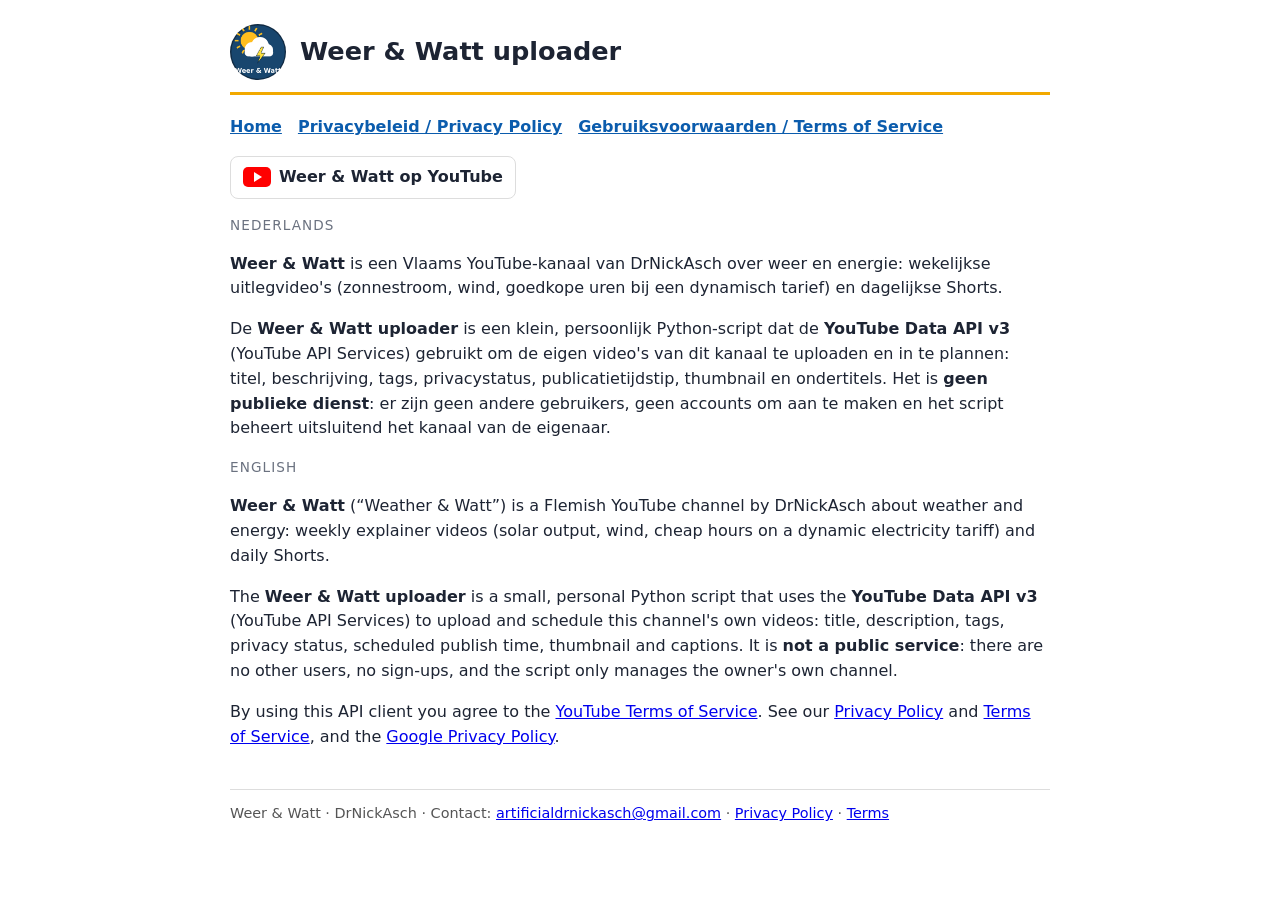
<file: index.html>
<!DOCTYPE html>
<html lang="nl">
<head>
<meta charset="utf-8"><meta name="viewport" content="width=device-width,initial-scale=1">
<title>Weer &amp; Watt uploader – Weer &amp; Watt (DrNickAsch)</title>
<link rel="stylesheet" href="style.css">
</head>
<body>
<header><img src="logo.png" alt="Weer &amp; Watt logo"><h1>Weer &amp; Watt uploader</h1></header>
<nav><a href="index.html">Home</a><a href="privacy-policy.html">Privacybeleid / Privacy Policy</a><a href="terms.html">Gebruiksvoorwaarden / Terms of Service</a></nav>

<p><a class="yt" href="https://www.youtube.com/channel/UCug-awgFMqr9zmJ0hz48T5A"><span class="play"></span>Weer &amp; Watt op YouTube</a></p>

<p class="lang">Nederlands</p>
<p><strong>Weer &amp; Watt</strong> is een Vlaams YouTube-kanaal van DrNickAsch over weer en energie: wekelijkse uitlegvideo's (zonnestroom, wind, goedkope uren bij een dynamisch tarief) en dagelijkse Shorts.</p>
<p>De <strong>Weer &amp; Watt uploader</strong> is een klein, persoonlijk Python-script dat de <strong>YouTube Data API v3</strong> (YouTube API Services) gebruikt om de eigen video's van dit kanaal te uploaden en in te plannen: titel, beschrijving, tags, privacystatus, publicatietijdstip, thumbnail en ondertitels. Het is <strong>geen publieke dienst</strong>: er zijn geen andere gebruikers, geen accounts om aan te maken en het script beheert uitsluitend het kanaal van de eigenaar.</p>

<p class="lang">English</p>
<p><strong>Weer &amp; Watt</strong> (“Weather &amp; Watt”) is a Flemish YouTube channel by DrNickAsch about weather and energy: weekly explainer videos (solar output, wind, cheap hours on a dynamic electricity tariff) and daily Shorts.</p>
<p>The <strong>Weer &amp; Watt uploader</strong> is a small, personal Python script that uses the <strong>YouTube Data API v3</strong> (YouTube API Services) to upload and schedule this channel's own videos: title, description, tags, privacy status, scheduled publish time, thumbnail and captions. It is <strong>not a public service</strong>: there are no other users, no sign-ups, and the script only manages the owner's own channel.</p>

<p>By using this API client you agree to the <a href="https://www.youtube.com/t/terms">YouTube Terms of Service</a>. See our <a href="privacy-policy.html">Privacy Policy</a> and <a href="terms.html">Terms of Service</a>, and the <a href="http://www.google.com/policies/privacy">Google Privacy Policy</a>.</p>

<footer>Weer &amp; Watt · DrNickAsch · Contact: <a href="mailto:artificialdrnickasch@gmail.com">artificialdrnickasch@gmail.com</a> · <a href="privacy-policy.html">Privacy Policy</a> · <a href="terms.html">Terms</a></footer>
</body>
</html>
</file>
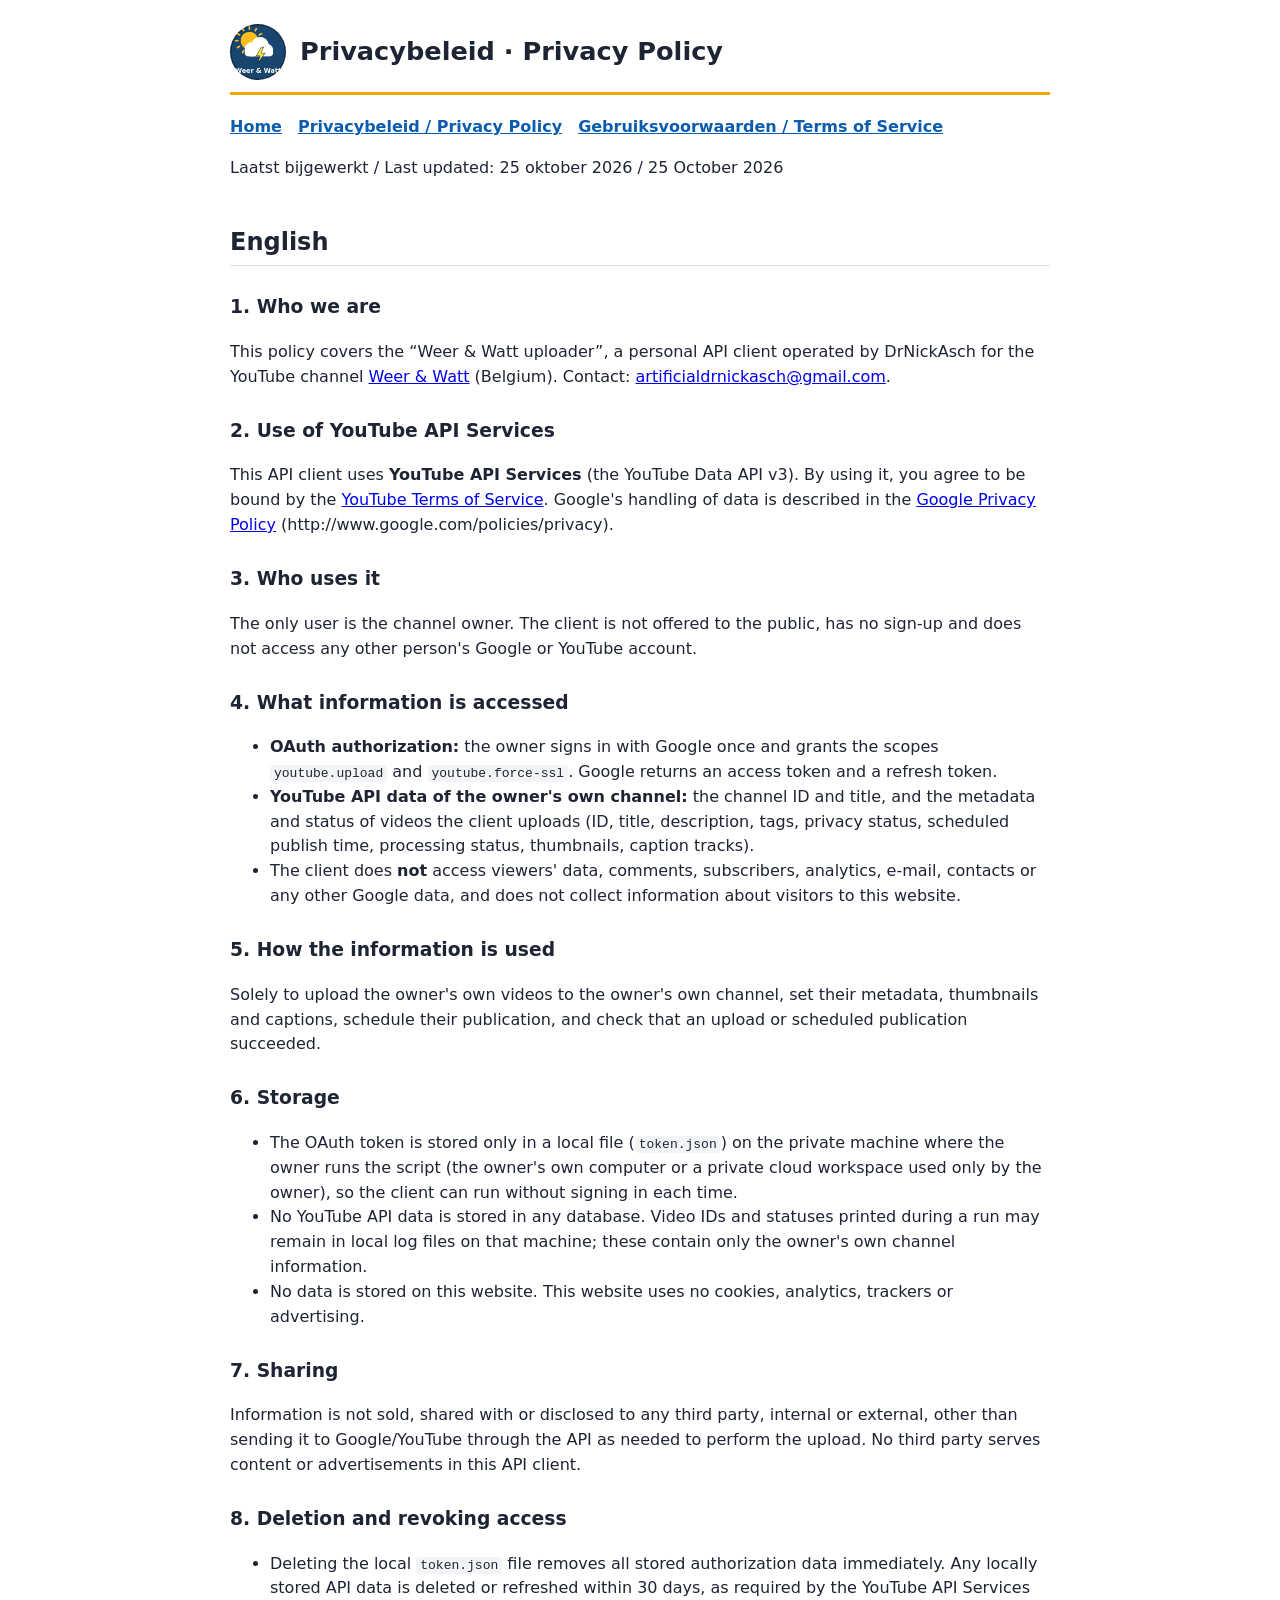
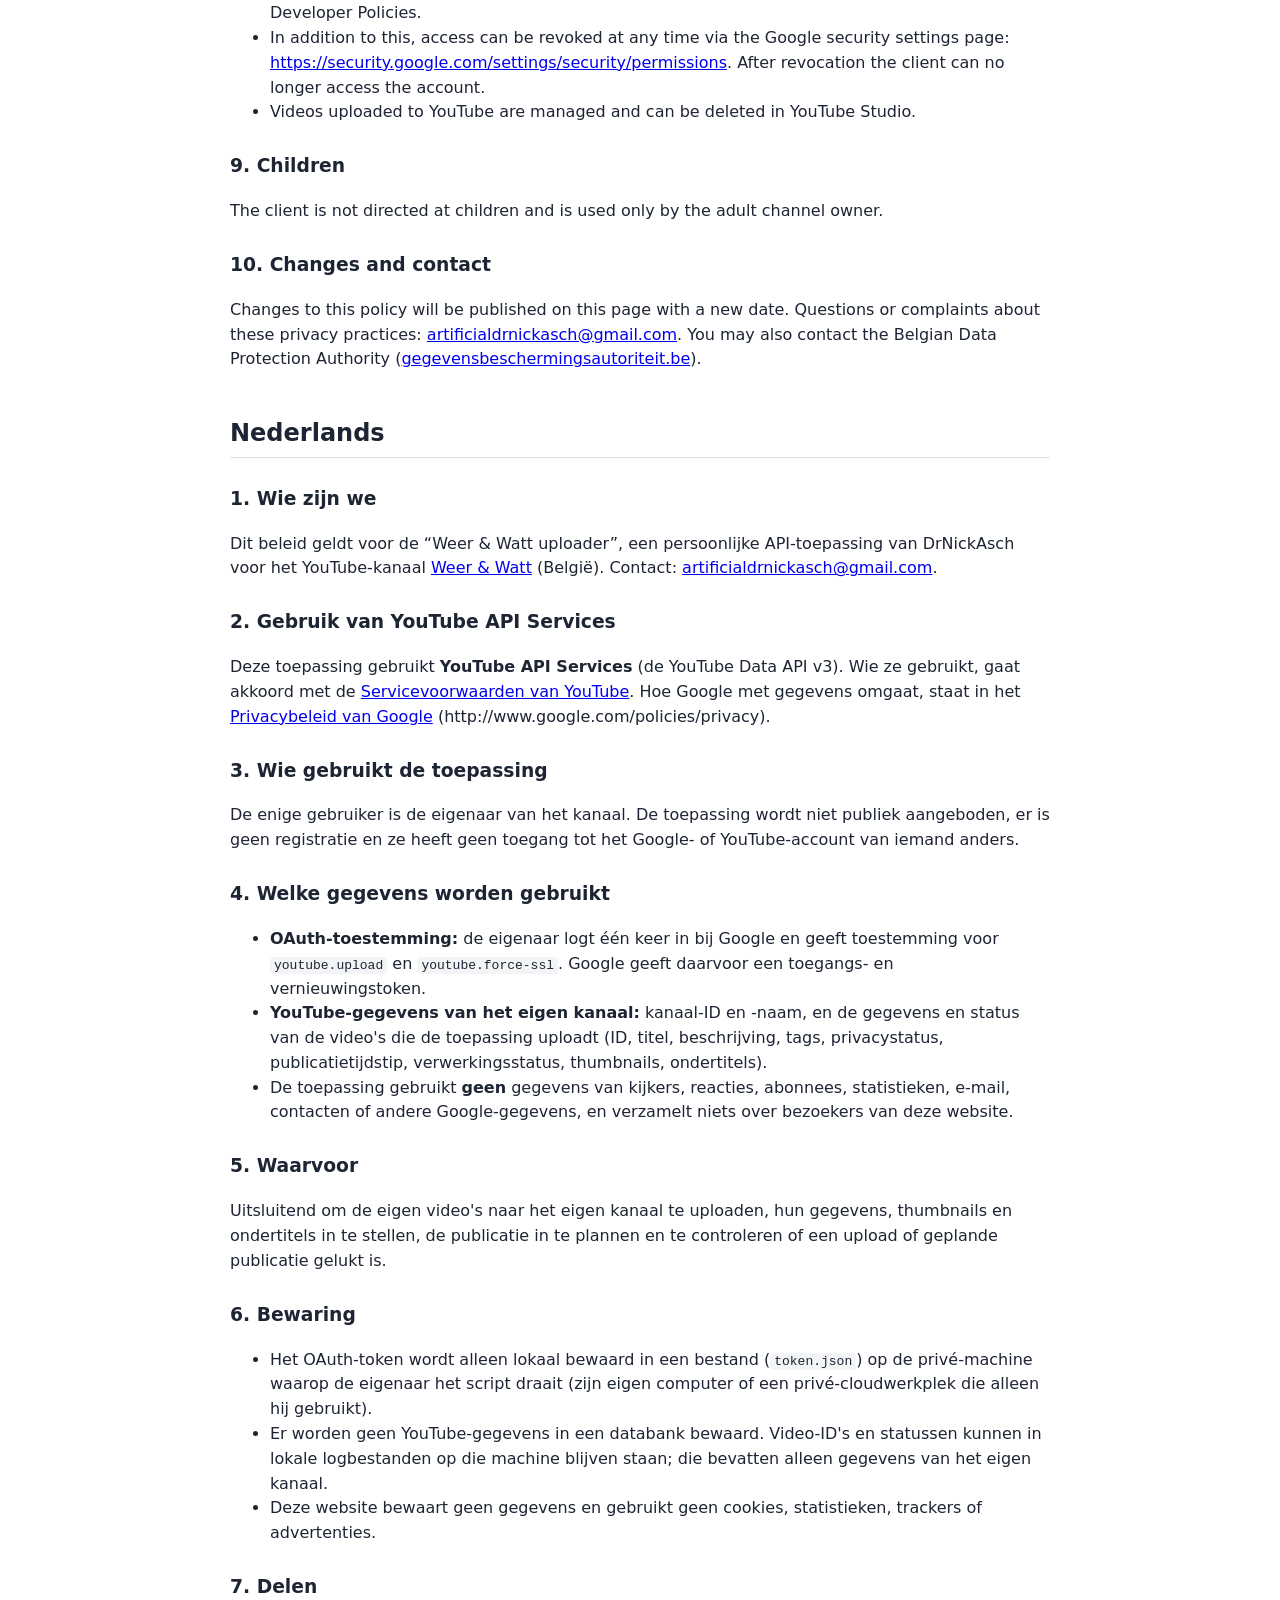
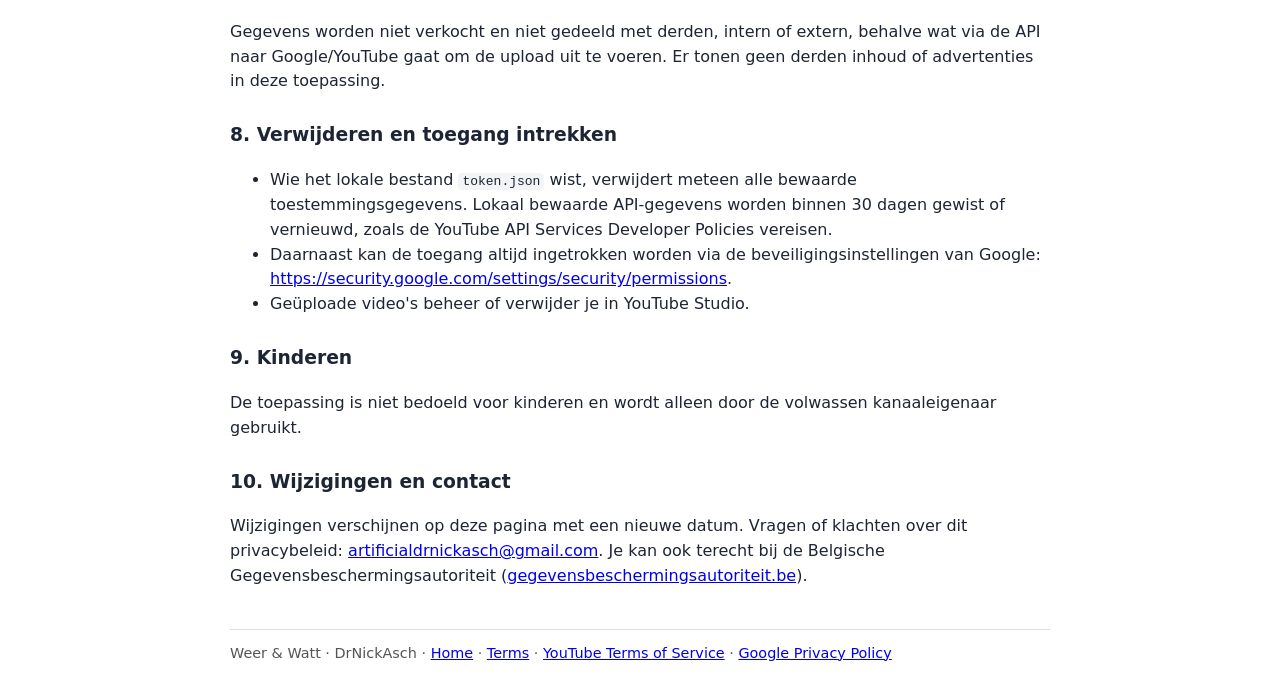
<file: privacy-policy.html>
<!DOCTYPE html>
<html lang="nl">
<head>
<meta charset="utf-8"><meta name="viewport" content="width=device-width,initial-scale=1">
<title>Privacybeleid / Privacy Policy – Weer &amp; Watt uploader</title>
<link rel="stylesheet" href="style.css">
</head>
<body>
<header><img src="logo.png" alt="Weer &amp; Watt logo"><h1>Privacybeleid · Privacy Policy</h1></header>
<nav><a href="index.html">Home</a><a href="privacy-policy.html">Privacybeleid / Privacy Policy</a><a href="terms.html">Gebruiksvoorwaarden / Terms of Service</a></nav>
<p>Laatst bijgewerkt / Last updated: 25 oktober 2026 / 25 October 2026</p>

<h2>English</h2>
<h3>1. Who we are</h3>
<p>This policy covers the “Weer &amp; Watt uploader”, a personal API client operated by DrNickAsch for the YouTube channel <a href="https://www.youtube.com/channel/UCug-awgFMqr9zmJ0hz48T5A">Weer &amp; Watt</a> (Belgium). Contact: <a href="mailto:artificialdrnickasch@gmail.com">artificialdrnickasch@gmail.com</a>.</p>

<h3>2. Use of YouTube API Services</h3>
<p>This API client uses <strong>YouTube API Services</strong> (the YouTube Data API v3). By using it, you agree to be bound by the <a href="https://www.youtube.com/t/terms">YouTube Terms of Service</a>. Google's handling of data is described in the <a href="http://www.google.com/policies/privacy">Google Privacy Policy</a> (http://www.google.com/policies/privacy).</p>

<h3>3. Who uses it</h3>
<p>The only user is the channel owner. The client is not offered to the public, has no sign-up and does not access any other person's Google or YouTube account.</p>

<h3>4. What information is accessed</h3>
<ul>
<li><strong>OAuth authorization:</strong> the owner signs in with Google once and grants the scopes <code>youtube.upload</code> and <code>youtube.force-ssl</code>. Google returns an access token and a refresh token.</li>
<li><strong>YouTube API data of the owner's own channel:</strong> the channel ID and title, and the metadata and status of videos the client uploads (ID, title, description, tags, privacy status, scheduled publish time, processing status, thumbnails, caption tracks).</li>
<li>The client does <strong>not</strong> access viewers' data, comments, subscribers, analytics, e-mail, contacts or any other Google data, and does not collect information about visitors to this website.</li>
</ul>

<h3>5. How the information is used</h3>
<p>Solely to upload the owner's own videos to the owner's own channel, set their metadata, thumbnails and captions, schedule their publication, and check that an upload or scheduled publication succeeded.</p>

<h3>6. Storage</h3>
<ul>
<li>The OAuth token is stored only in a local file (<code>token.json</code>) on the private machine where the owner runs the script (the owner's own computer or a private cloud workspace used only by the owner), so the client can run without signing in each time.</li>
<li>No YouTube API data is stored in any database. Video IDs and statuses printed during a run may remain in local log files on that machine; these contain only the owner's own channel information.</li>
<li>No data is stored on this website. This website uses no cookies, analytics, trackers or advertising.</li>
</ul>

<h3>7. Sharing</h3>
<p>Information is not sold, shared with or disclosed to any third party, internal or external, other than sending it to Google/YouTube through the API as needed to perform the upload. No third party serves content or advertisements in this API client.</p>

<h3>8. Deletion and revoking access</h3>
<ul>
<li>Deleting the local <code>token.json</code> file removes all stored authorization data immediately. Any locally stored API data is deleted or refreshed within 30 days, as required by the YouTube API Services Developer Policies.</li>
<li>In addition to this, access can be revoked at any time via the Google security settings page: <a href="https://security.google.com/settings/security/permissions">https://security.google.com/settings/security/permissions</a>. After revocation the client can no longer access the account.</li>
<li>Videos uploaded to YouTube are managed and can be deleted in YouTube Studio.</li>
</ul>

<h3>9. Children</h3>
<p>The client is not directed at children and is used only by the adult channel owner.</p>

<h3>10. Changes and contact</h3>
<p>Changes to this policy will be published on this page with a new date. Questions or complaints about these privacy practices: <a href="mailto:artificialdrnickasch@gmail.com">artificialdrnickasch@gmail.com</a>. You may also contact the Belgian Data Protection Authority (<a href="https://www.gegevensbeschermingsautoriteit.be">gegevensbeschermingsautoriteit.be</a>).</p>

<h2>Nederlands</h2>
<h3>1. Wie zijn we</h3>
<p>Dit beleid geldt voor de “Weer &amp; Watt uploader”, een persoonlijke API-toepassing van DrNickAsch voor het YouTube-kanaal <a href="https://www.youtube.com/channel/UCug-awgFMqr9zmJ0hz48T5A">Weer &amp; Watt</a> (België). Contact: <a href="mailto:artificialdrnickasch@gmail.com">artificialdrnickasch@gmail.com</a>.</p>

<h3>2. Gebruik van YouTube API Services</h3>
<p>Deze toepassing gebruikt <strong>YouTube API Services</strong> (de YouTube Data API v3). Wie ze gebruikt, gaat akkoord met de <a href="https://www.youtube.com/t/terms">Servicevoorwaarden van YouTube</a>. Hoe Google met gegevens omgaat, staat in het <a href="http://www.google.com/policies/privacy">Privacybeleid van Google</a> (http://www.google.com/policies/privacy).</p>

<h3>3. Wie gebruikt de toepassing</h3>
<p>De enige gebruiker is de eigenaar van het kanaal. De toepassing wordt niet publiek aangeboden, er is geen registratie en ze heeft geen toegang tot het Google- of YouTube-account van iemand anders.</p>

<h3>4. Welke gegevens worden gebruikt</h3>
<ul>
<li><strong>OAuth-toestemming:</strong> de eigenaar logt één keer in bij Google en geeft toestemming voor <code>youtube.upload</code> en <code>youtube.force-ssl</code>. Google geeft daarvoor een toegangs- en vernieuwingstoken.</li>
<li><strong>YouTube-gegevens van het eigen kanaal:</strong> kanaal-ID en -naam, en de gegevens en status van de video's die de toepassing uploadt (ID, titel, beschrijving, tags, privacystatus, publicatietijdstip, verwerkingsstatus, thumbnails, ondertitels).</li>
<li>De toepassing gebruikt <strong>geen</strong> gegevens van kijkers, reacties, abonnees, statistieken, e-mail, contacten of andere Google-gegevens, en verzamelt niets over bezoekers van deze website.</li>
</ul>

<h3>5. Waarvoor</h3>
<p>Uitsluitend om de eigen video's naar het eigen kanaal te uploaden, hun gegevens, thumbnails en ondertitels in te stellen, de publicatie in te plannen en te controleren of een upload of geplande publicatie gelukt is.</p>

<h3>6. Bewaring</h3>
<ul>
<li>Het OAuth-token wordt alleen lokaal bewaard in een bestand (<code>token.json</code>) op de privé-machine waarop de eigenaar het script draait (zijn eigen computer of een privé-cloudwerkplek die alleen hij gebruikt).</li>
<li>Er worden geen YouTube-gegevens in een databank bewaard. Video-ID's en statussen kunnen in lokale logbestanden op die machine blijven staan; die bevatten alleen gegevens van het eigen kanaal.</li>
<li>Deze website bewaart geen gegevens en gebruikt geen cookies, statistieken, trackers of advertenties.</li>
</ul>

<h3>7. Delen</h3>
<p>Gegevens worden niet verkocht en niet gedeeld met derden, intern of extern, behalve wat via de API naar Google/YouTube gaat om de upload uit te voeren. Er tonen geen derden inhoud of advertenties in deze toepassing.</p>

<h3>8. Verwijderen en toegang intrekken</h3>
<ul>
<li>Wie het lokale bestand <code>token.json</code> wist, verwijdert meteen alle bewaarde toestemmingsgegevens. Lokaal bewaarde API-gegevens worden binnen 30 dagen gewist of vernieuwd, zoals de YouTube API Services Developer Policies vereisen.</li>
<li>Daarnaast kan de toegang altijd ingetrokken worden via de beveiligingsinstellingen van Google: <a href="https://security.google.com/settings/security/permissions">https://security.google.com/settings/security/permissions</a>.</li>
<li>Geüploade video's beheer of verwijder je in YouTube Studio.</li>
</ul>

<h3>9. Kinderen</h3>
<p>De toepassing is niet bedoeld voor kinderen en wordt alleen door de volwassen kanaaleigenaar gebruikt.</p>

<h3>10. Wijzigingen en contact</h3>
<p>Wijzigingen verschijnen op deze pagina met een nieuwe datum. Vragen of klachten over dit privacybeleid: <a href="mailto:artificialdrnickasch@gmail.com">artificialdrnickasch@gmail.com</a>. Je kan ook terecht bij de Belgische Gegevensbeschermingsautoriteit (<a href="https://www.gegevensbeschermingsautoriteit.be">gegevensbeschermingsautoriteit.be</a>).</p>

<footer>Weer &amp; Watt · DrNickAsch · <a href="index.html">Home</a> · <a href="terms.html">Terms</a> · <a href="https://www.youtube.com/t/terms">YouTube Terms of Service</a> · <a href="http://www.google.com/policies/privacy">Google Privacy Policy</a></footer>
</body>
</html>
</file>
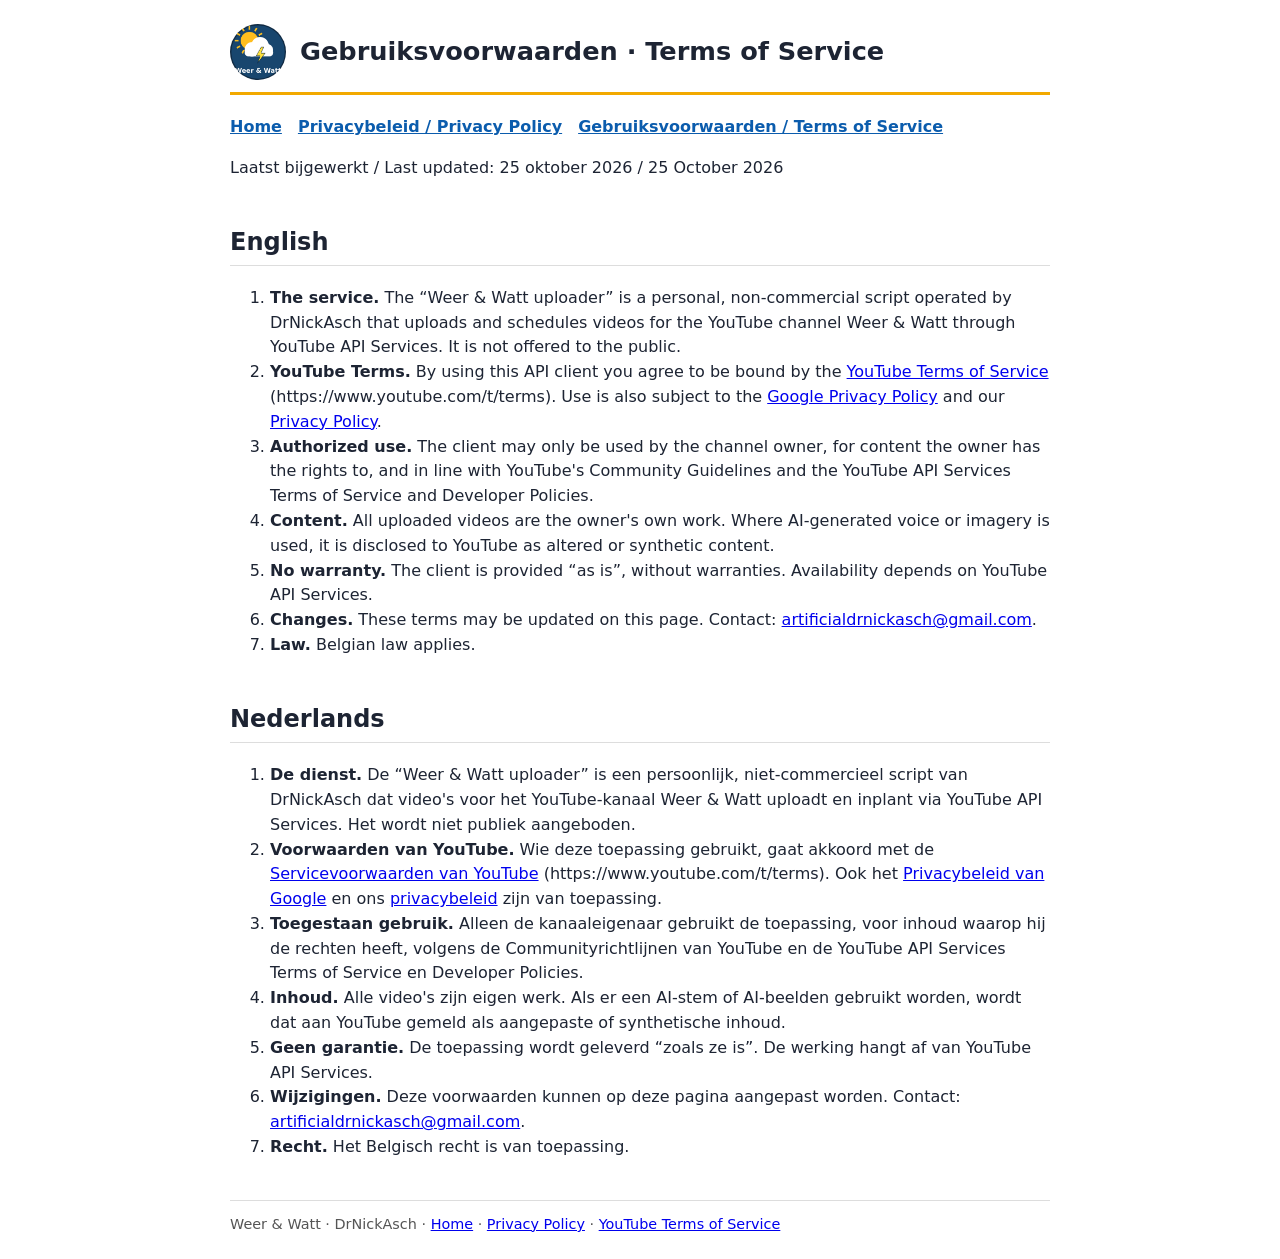
<file: terms.html>
<!DOCTYPE html>
<html lang="nl">
<head>
<meta charset="utf-8"><meta name="viewport" content="width=device-width,initial-scale=1">
<title>Gebruiksvoorwaarden / Terms of Service – Weer &amp; Watt uploader</title>
<link rel="stylesheet" href="style.css">
</head>
<body>
<header><img src="logo.png" alt="Weer &amp; Watt logo"><h1>Gebruiksvoorwaarden · Terms of Service</h1></header>
<nav><a href="index.html">Home</a><a href="privacy-policy.html">Privacybeleid / Privacy Policy</a><a href="terms.html">Gebruiksvoorwaarden / Terms of Service</a></nav>
<p>Laatst bijgewerkt / Last updated: 25 oktober 2026 / 25 October 2026</p>

<h2>English</h2>
<ol>
<li><strong>The service.</strong> The “Weer &amp; Watt uploader” is a personal, non-commercial script operated by DrNickAsch that uploads and schedules videos for the YouTube channel Weer &amp; Watt through YouTube API Services. It is not offered to the public.</li>
<li><strong>YouTube Terms.</strong> By using this API client you agree to be bound by the <a href="https://www.youtube.com/t/terms">YouTube Terms of Service</a> (https://www.youtube.com/t/terms). Use is also subject to the <a href="http://www.google.com/policies/privacy">Google Privacy Policy</a> and our <a href="privacy-policy.html">Privacy Policy</a>.</li>
<li><strong>Authorized use.</strong> The client may only be used by the channel owner, for content the owner has the rights to, and in line with YouTube's Community Guidelines and the YouTube API Services Terms of Service and Developer Policies.</li>
<li><strong>Content.</strong> All uploaded videos are the owner's own work. Where AI-generated voice or imagery is used, it is disclosed to YouTube as altered or synthetic content.</li>
<li><strong>No warranty.</strong> The client is provided “as is”, without warranties. Availability depends on YouTube API Services.</li>
<li><strong>Changes.</strong> These terms may be updated on this page. Contact: <a href="mailto:artificialdrnickasch@gmail.com">artificialdrnickasch@gmail.com</a>.</li>
<li><strong>Law.</strong> Belgian law applies.</li>
</ol>

<h2>Nederlands</h2>
<ol>
<li><strong>De dienst.</strong> De “Weer &amp; Watt uploader” is een persoonlijk, niet-commercieel script van DrNickAsch dat video's voor het YouTube-kanaal Weer &amp; Watt uploadt en inplant via YouTube API Services. Het wordt niet publiek aangeboden.</li>
<li><strong>Voorwaarden van YouTube.</strong> Wie deze toepassing gebruikt, gaat akkoord met de <a href="https://www.youtube.com/t/terms">Servicevoorwaarden van YouTube</a> (https://www.youtube.com/t/terms). Ook het <a href="http://www.google.com/policies/privacy">Privacybeleid van Google</a> en ons <a href="privacy-policy.html">privacybeleid</a> zijn van toepassing.</li>
<li><strong>Toegestaan gebruik.</strong> Alleen de kanaaleigenaar gebruikt de toepassing, voor inhoud waarop hij de rechten heeft, volgens de Communityrichtlijnen van YouTube en de YouTube API Services Terms of Service en Developer Policies.</li>
<li><strong>Inhoud.</strong> Alle video's zijn eigen werk. Als er een AI-stem of AI-beelden gebruikt worden, wordt dat aan YouTube gemeld als aangepaste of synthetische inhoud.</li>
<li><strong>Geen garantie.</strong> De toepassing wordt geleverd “zoals ze is”. De werking hangt af van YouTube API Services.</li>
<li><strong>Wijzigingen.</strong> Deze voorwaarden kunnen op deze pagina aangepast worden. Contact: <a href="mailto:artificialdrnickasch@gmail.com">artificialdrnickasch@gmail.com</a>.</li>
<li><strong>Recht.</strong> Het Belgisch recht is van toepassing.</li>
</ol>

<footer>Weer &amp; Watt · DrNickAsch · <a href="index.html">Home</a> · <a href="privacy-policy.html">Privacy Policy</a> · <a href="https://www.youtube.com/t/terms">YouTube Terms of Service</a></footer>
</body>
</html>
</file>
<file: style.css>
body{font-family:system-ui,-apple-system,"Segoe UI",Roboto,sans-serif;max-width:820px;margin:0 auto;padding:24px;line-height:1.55;color:#1d2433;background:#fff}
header{display:flex;align-items:center;gap:14px;border-bottom:3px solid #f2a900;padding-bottom:12px;margin-bottom:20px}
header img{width:56px;height:56px;border-radius:50%}
header h1{margin:0;font-size:1.6em}
nav a{margin-right:16px;font-weight:600;color:#0b5cad}
h2{margin-top:1.8em;border-bottom:1px solid #ddd;padding-bottom:4px}
h3{margin-top:1.4em}
.lang{font-size:.85em;text-transform:uppercase;letter-spacing:.08em;color:#6b7280}
.yt{display:inline-flex;align-items:center;gap:8px;background:#fff;border:1px solid #ddd;border-radius:8px;padding:8px 12px;text-decoration:none;color:#1d2433;font-weight:600}
.yt .play{display:inline-block;width:28px;height:20px;background:#ff0000;border-radius:5px;position:relative}
.yt .play:after{content:"";position:absolute;left:11px;top:5px;border-left:8px solid #fff;border-top:5px solid transparent;border-bottom:5px solid transparent}
footer{margin-top:40px;padding-top:12px;border-top:1px solid #ddd;font-size:.9em;color:#555}
code{background:#f3f4f6;padding:1px 4px;border-radius:4px}
</file>
